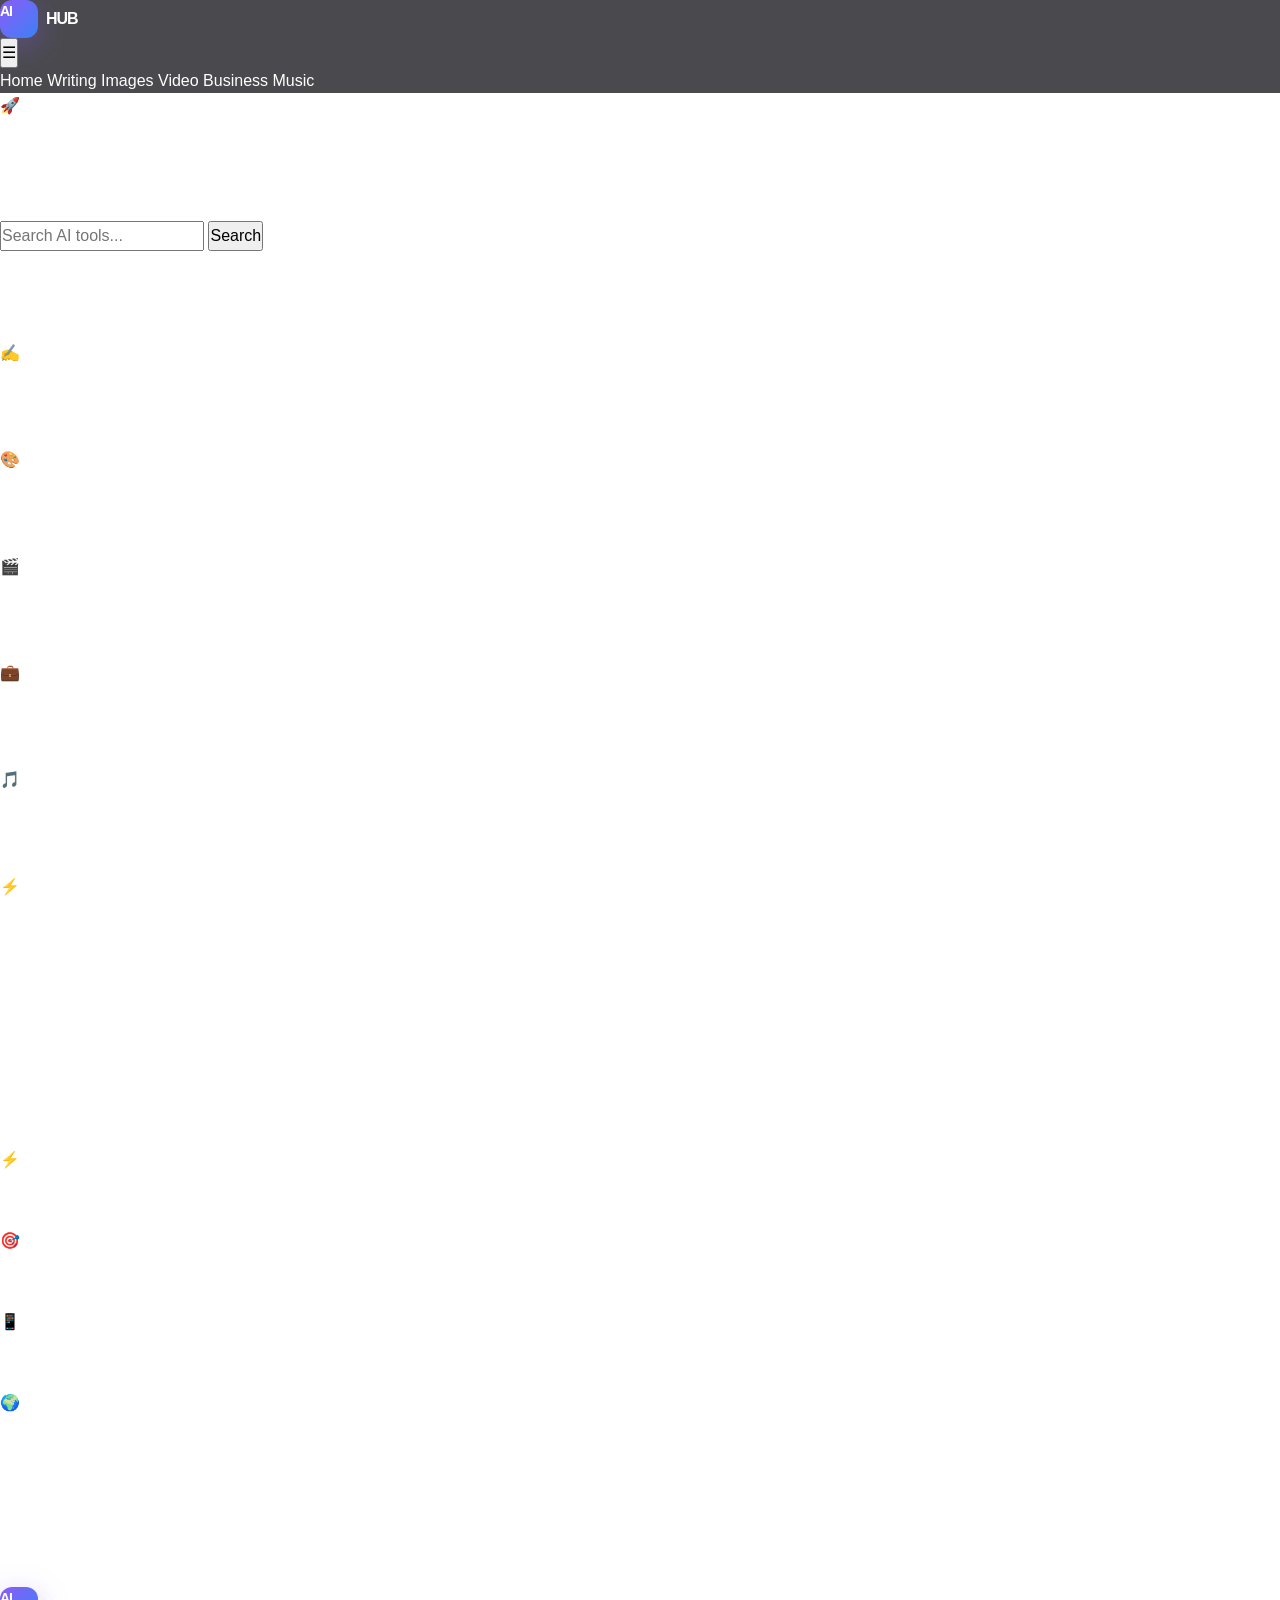
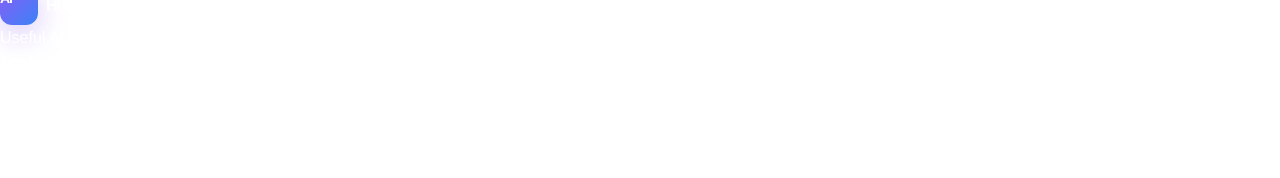
<file: index.html>
<!DOCTYPE html>
<html lang="en">
<head>
<meta charset="UTF-8">
<meta name="viewport" content="width=device-width, initial-scale=1.0">

<title>AIHUB - AI Tools for Everyone</title>

<meta name="description" content="AIHUB brings useful AI tools for writing, images, video, business and music together in one place.">
<meta name="keywords" content="AI tools, artificial intelligence, AI writing, AI image, AI video, AI business, AI music">

<link rel="canonical" href="https://aihubbb.github.io/AIHUB/">
<link rel="icon" href="favicon.svg">
<link rel="stylesheet" href="style.css">

<meta property="og:title" content="AIHUB - AI Tools">
<meta property="og:description" content="Discover useful AI tools in one place.">
<meta property="og:type" content="website">
<meta property="og:url" content="https://aihubbb.github.io/AIHUB/">

<script async src="https://www.googletagmanager.com/gtag/js?id=G-LG88MPD4NY"></script>
<script>
window.dataLayer = window.dataLayer || [];
function gtag(){dataLayer.push(arguments);}
gtag('js', new Date());
gtag('config', 'G-LG88MPD4NY');
</script>
</head>

<body>

<header class="navbar">

<a href="index.html" class="logo">
<span>AI</span>HUB
</a>

<button class="menu-btn" onclick="toggleMenu()">☰</button>

<nav id="navMenu">
<a class="active" href="index.html">Home</a>
<a href="writing.html">Writing</a>
<a href="image.html">Images</a>
<a href="video.html">Video</a>
<a href="business.html">Business</a>
<a href="music.html">Music</a>
</nav>

</header>

<main>

<section class="hero">

<div class="hero-badge">🚀 Your AI Toolbox</div>

<h1>
Everything AI.<br>
<span>One Powerful Hub.</span>
</h1>

<p>
Discover useful AI tools for writing, images, videos, business,
music and productivity.
</p>

<div class="search-box">

<input
id="siteSearch"
type="text"
placeholder="Search AI tools..."
onkeyup="searchTools()"
>

<button onclick="searchTools()">Search</button>

</div>

</section>


<section class="section">

<div class="section-heading">
<p class="small-title">EXPLORE</p>
<h2>AI Tools</h2>
<p>Choose a category and start creating.</p>
</div>


<div class="tools-grid" id="toolsGrid">

<a href="writing.html" class="tool-card" data-search="writing text article copy">
<div class="tool-icon purple">✍️</div>
<h3>AI Writing</h3>
<p>Write, rewrite, improve and organize your text.</p>
<span>Explore →</span>
</a>


<a href="image.html" class="tool-card" data-search="image photo picture art design">
<div class="tool-icon blue">🎨</div>
<h3>AI Images</h3>
<p>Create image ideas and powerful AI prompts.</p>
<span>Explore →</span>
</a>


<a href="video.html" class="tool-card" data-search="video film youtube content">
<div class="tool-icon pink">🎬</div>
<h3>AI Video</h3>
<p>Create video ideas, scripts and concepts.</p>
<span>Explore →</span>
</a>


<a href="business.html" class="tool-card" data-search="business marketing startup company money">
<div class="tool-icon green">💼</div>
<h3>AI Business</h3>
<p>Business ideas, marketing and productivity tools.</p>
<span>Explore →</span>
</a>


<a href="music.html" class="tool-card" data-search="music song audio beat">
<div class="tool-icon orange">🎵</div>
<h3>AI Music</h3>
<p>Generate song concepts, lyrics ideas and music prompts.</p>
<span>Explore →</span>
</a>


<div class="tool-card coming-soon">

<div class="tool-icon cyan">⚡</div>

<h3>More Tools</h3>

<p>
More AI utilities are coming soon.
</p>

<span>Coming Soon</span>

</div>

</div>

</section>


<section class="stats-section">

<div class="stats">

<div>
<strong>5+</strong>
<span>Categories</span>
</div>

<div>
<strong>24/7</strong>
<span>Available</span>
</div>

<div>
<strong>100%</strong>
<span>Web Based</span>
</div>

</div>

</section>


<section class="section">

<div class="section-heading">

<p class="small-title">WHY AIHUB</p>

<h2>Simple. Fast. Useful.</h2>

<p>
Everything you need to explore AI without jumping between dozens of websites.
</p>

</div>


<div class="features-grid">

<div class="feature-card">
<div>⚡</div>
<h3>Fast</h3>
<p>Simple interfaces designed to help you get started quickly.</p>
</div>

<div class="feature-card">
<div>🎯</div>
<h3>Useful</h3>
<p>Tools and ideas focused on real everyday tasks.</p>
</div>

<div class="feature-card">
<div>📱</div>
<h3>Responsive</h3>
<p>Use AIHUB comfortably on desktop, tablet or phone.</p>
</div>

<div class="feature-card">
<div>🌍</div>
<h3>One Place</h3>
<p>Different AI categories organized in one clean website.</p>
</div>

</div>

</section>


<section class="cta">

<div>

<p class="small-title">START NOW</p>

<h2>Explore the world of AI.</h2>

<p>
Find your next AI tool and start creating.
</p>

<a href="writing.html" class="primary-btn">
Explore Tools →
</a>

</div>

</section>

</main>


<footer>

<div class="footer-main">

<div>
<a href="index.html" class="logo">
<span>AI</span>HUB
</a>

<p>
Useful AI tools in one place.
</p>
</div>


<div class="footer-links">

<div>
<h4>Tools</h4>
<a href="writing.html">Writing</a>
<a href="image.html">Images</a>
<a href="video.html">Video</a>
<a href="business.html">Business</a>
<a href="music.html">Music</a>
</div>

<div>
<h4>AIHUB</h4>
<a href="about.html">About</a>
<a href="contact.html">Contact</a>
<a href="privacy.html">Privacy</a>
<a href="terms.html">Terms</a>
</div>

</div>

</div>

<div class="footer-bottom">
© 2026 AIHUB. All rights reserved.
</div>

</footer>

<script src="script.js"></script>

</body>
</html>
</file>
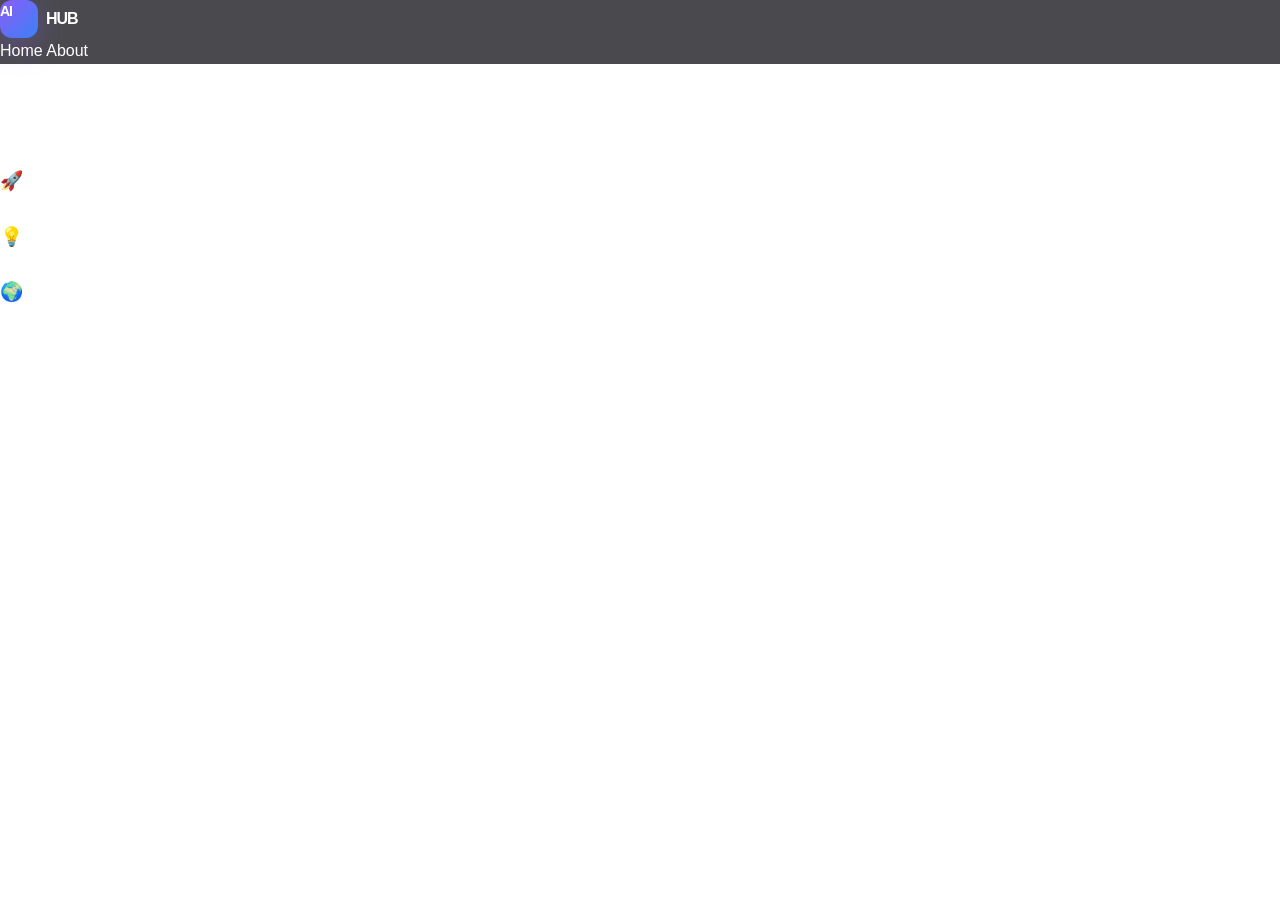
<file: about.html>
<!DOCTYPE html>
<html lang="en">
<head>

<meta charset="UTF-8">
<meta name="viewport" content="width=device-width,initial-scale=1">

<title>About AIHUB</title>

<meta name="description" content="Learn more about AIHUB.">

<link rel="icon" href="favicon.svg">
<link rel="stylesheet" href="style.css">

</head>

<body>

<header class="navbar">

<a href="index.html" class="logo">
<span>AI</span>HUB
</a>

<nav>
<a href="index.html">Home</a>
<a href="about.html" class="active">About</a>
</nav>

</header>


<main class="page">

<div class="page-header">

<p class="small-title">ABOUT</p>

<h1>About AIHUB</h1>

<p>
A simple place to discover useful AI tools.
</p>

</div>


<div class="info-grid">

<div class="info-card">
<h3>🚀 Our Goal</h3>
<p>
Make AI easier to discover by organizing useful tools and ideas in one website.
</p>
</div>

<div class="info-card">
<h3>💡 Our Vision</h3>
<p>
Build a growing collection of helpful AI resources for creators, students, businesses and everyday users.
</p>
</div>

<div class="info-card">
<h3>🌍 AIHUB</h3>
<p>
AIHUB is continuously evolving with new categories, tools and resources.
</p>
</div>

</div>

</main>


<footer>

<div class="footer-bottom">
© 2026 AIHUB
</div>

</footer>

<script src="script.js"></script>

</body>
</html>
</file>
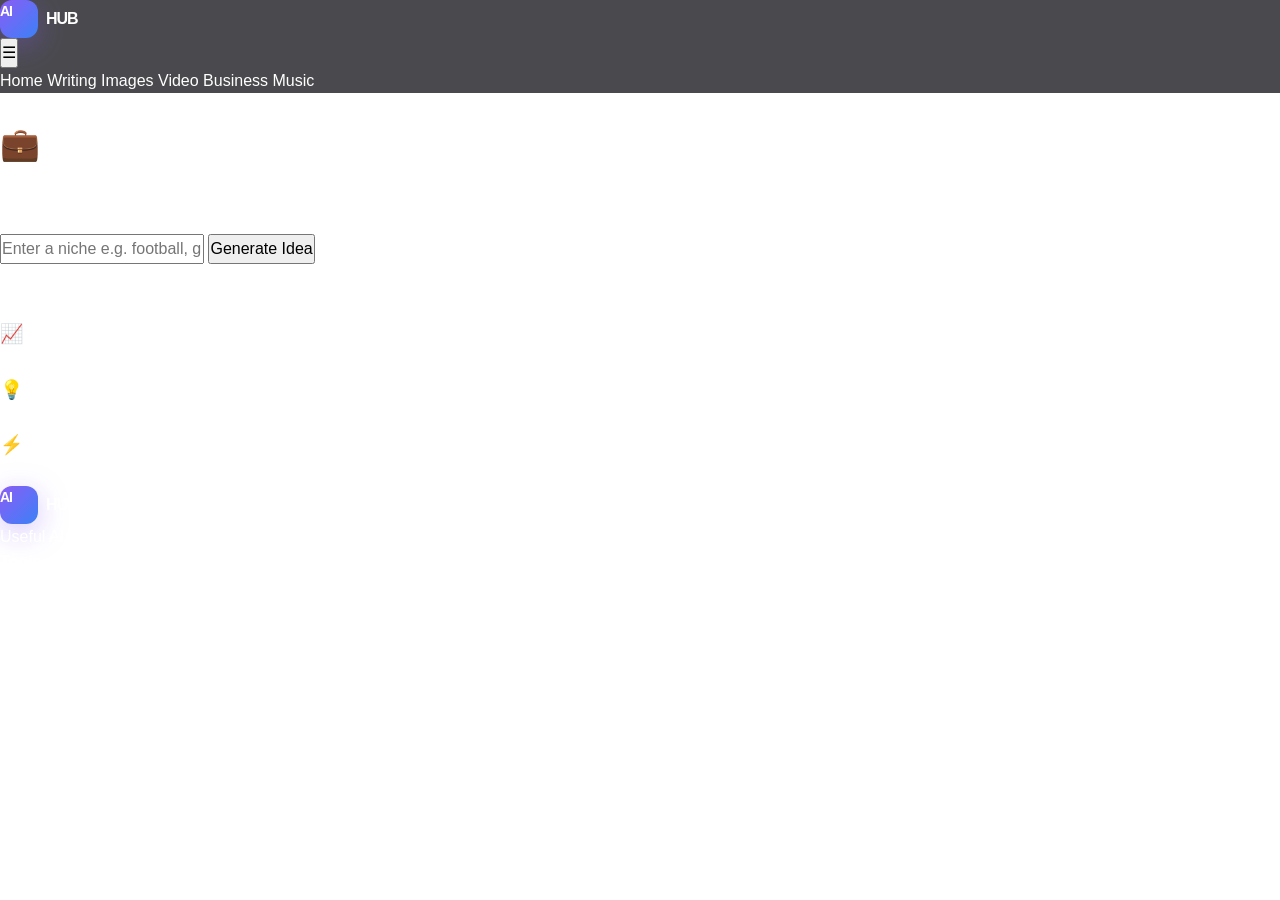
<file: business.html>
<!DOCTYPE html>
<html lang="en">
<head>

<meta charset="UTF-8">
<meta name="viewport" content="width=device-width,initial-scale=1">

<title>AI Business Tools - AIHUB</title>

<meta name="description" content="AI business ideas, marketing and productivity tools.">

<link rel="icon" href="favicon.svg">
<link rel="stylesheet" href="style.css">

</head>

<body>

<header class="navbar">

<a href="index.html" class="logo">
<span>AI</span>HUB
</a>

<button class="menu-btn" onclick="toggleMenu()">☰</button>

<nav id="navMenu">
<a href="index.html">Home</a>
<a href="writing.html">Writing</a>
<a href="image.html">Images</a>
<a href="video.html">Video</a>
<a class="active" href="business.html">Business</a>
<a href="music.html">Music</a>
</nav>

</header>


<main class="page">

<div class="page-header">

<p class="small-title">BUSINESS</p>

<h1>💼 AI Business</h1>

<p>
Generate business ideas and discover ways to use AI for productivity.
</p>

</div>


<div class="workspace">

<h2>Business Idea Generator</h2>

<input
id="businessTopic"
placeholder="Enter a niche e.g. football, gaming, fashion..."
>

<button
class="action-btn"
onclick="generateBusinessIdea()"
>
Generate Idea
</button>

<div id="businessOutput" class="output">
Your business idea will appear here.
</div>

</div>


<div class="info-grid" style="margin-top:30px;">

<div class="info-card">
<h3>📈 Marketing</h3>
<p>Create content ideas and marketing concepts for your project.</p>
</div>

<div class="info-card">
<h3>💡 Ideas</h3>
<p>Explore possible online business and digital product ideas.</p>
</div>

<div class="info-card">
<h3>⚡ Productivity</h3>
<p>Use AI concepts to simplify repetitive tasks.</p>
</div>

</div>

</main>


<footer>

<div class="footer-main">

<div>
<a href="index.html" class="logo"><span>AI</span>HUB</a>
<p>Useful AI tools in one place.</p>
</div>

<div class="footer-links">

<div>
<h4>Tools</h4>
<a href="writing.html">Writing</a>
<a href="image.html">Images</a>
<a href="video.html">Video</a>
<a href="business.html">Business</a>
<a href="music.html">Music</a>
</div>

</div>

</div>

<div class="footer-bottom">
© 2026 AIHUB
</div>

</footer>

<script src="script.js"></script>

</body>
</html>
</file>
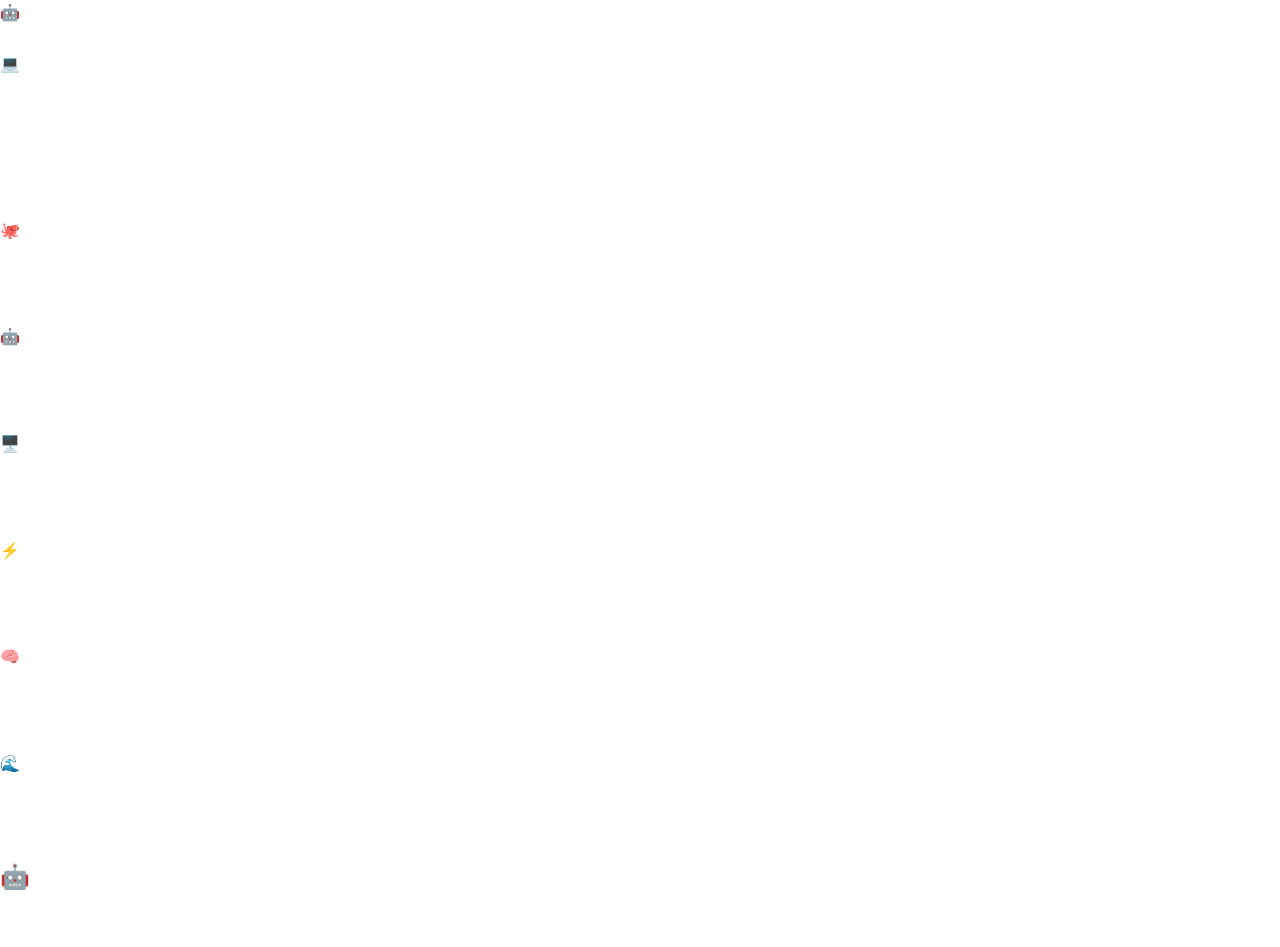
<file: coding.html>
<!DOCTYPE html>
<html lang="en">

<head>

    <meta charset="UTF-8">

    <meta
        name="viewport"
        content="width=device-width, initial-scale=1.0"
    >

    <title>Best AI Coding Tools 2026 | AIHUB</title>

    <meta
        name="description"
        content="Discover the best AI coding tools and AI programming assistants in 2026. Explore GitHub Copilot, ChatGPT, Cursor, Replit, Claude and Windsurf on AIHUB."
    >

    <meta
        name="keywords"
        content="AI coding tools, best AI coding tools, AI programming assistants, AI coding assistants, GitHub Copilot, ChatGPT, Cursor, Replit, Claude, Windsurf"
    >

    <meta
        name="robots"
        content="index, follow"
    >

    <meta
        name="author"
        content="AIHUB"
    >

    <link
        rel="canonical"
        href="https://aihubbb.github.io/AIHUB/coding.html"
    >

    <link
        rel="stylesheet"
        href="style.css"
    >

</head>


<body>


<nav>

    <div class="logo">
        🤖 AIHUB
    </div>

    <div class="nav-links">

        <a href="index.html">
            Home
        </a>

        <a href="index.html#categories">
            Categories
        </a>

        <a href="index.html#tools">
            Tools
        </a>

    </div>

</nav>


<header>

    <div class="badge">
        💻 AI CODING TOOLS
    </div>

    <h1>
        Best AI Coding Tools in 2026
    </h1>

    <p>
        Discover powerful AI coding assistants for programming,
        debugging, code generation and software development.
    </p>

</header>


<section>

    <h2>
        AI Coding and Programming Tools
    </h2>

    <p>
        Explore popular AI coding tools that can help developers
        write code, understand projects, fix errors and build
        software faster.
    </p>


    <div class="tools-grid">


        <div class="tool-card">

            <div class="tool-icon">
                🐙
            </div>

            <h3>
                GitHub Copilot
            </h3>

            <p>
                AI coding assistant that helps developers
                write, complete and understand code.
            </p>

            <a
                href="tool.html?tool=GitHub Copilot"
                class="try-button"
            >
                View Tool →
            </a>

        </div>


        <div class="tool-card">

            <div class="tool-icon">
                🤖
            </div>

            <h3>
                ChatGPT
            </h3>

            <p>
                AI assistant for programming, code generation,
                debugging, explanations and technical questions.
            </p>

            <a
                href="tool.html?tool=ChatGPT"
                class="try-button"
            >
                View Tool →
            </a>

        </div>


        <div class="tool-card">

            <div class="tool-icon">
                🖥️
            </div>

            <h3>
                Cursor
            </h3>

            <p>
                AI-powered code editor designed to help developers
                write, edit and understand software projects.
            </p>

            <a
                href="tool.html?tool=Cursor"
                class="try-button"
            >
                View Tool →
            </a>

        </div>


        <div class="tool-card">

            <div class="tool-icon">
                ⚡
            </div>

            <h3>
                Replit
            </h3>

            <p>
                Online development platform with AI tools
                for creating and building software projects.
            </p>

            <a
                href="tool.html?tool=Replit"
                class="try-button"
            >
                View Tool →
            </a>

        </div>


        <div class="tool-card">

            <div class="tool-icon">
                🧠
            </div>

            <h3>
                Claude
            </h3>

            <p>
                AI assistant that can help with programming,
                code analysis, debugging and software development.
            </p>

            <a
                href="tool.html?tool=Claude"
                class="try-button"
            >
                View Tool →
            </a>

        </div>


        <div class="tool-card">

            <div class="tool-icon">
                🌊
            </div>

            <h3>
                Windsurf
            </h3>

            <p>
                AI-powered development environment designed
                to assist developers with coding and software projects.
            </p>

            <a
                href="tool.html?tool=Windsurf"
                class="try-button"
            >
                View Tool →
            </a>

        </div>


    </div>

</section>


<footer>

    <h2>
        🤖 AIHUB
    </h2>

    <p>
        Discover the best AI tools in one place.
    </p>

    <p>
        © 2026 AIHUB
    </p>

</footer>


</body>

</html>
</file>
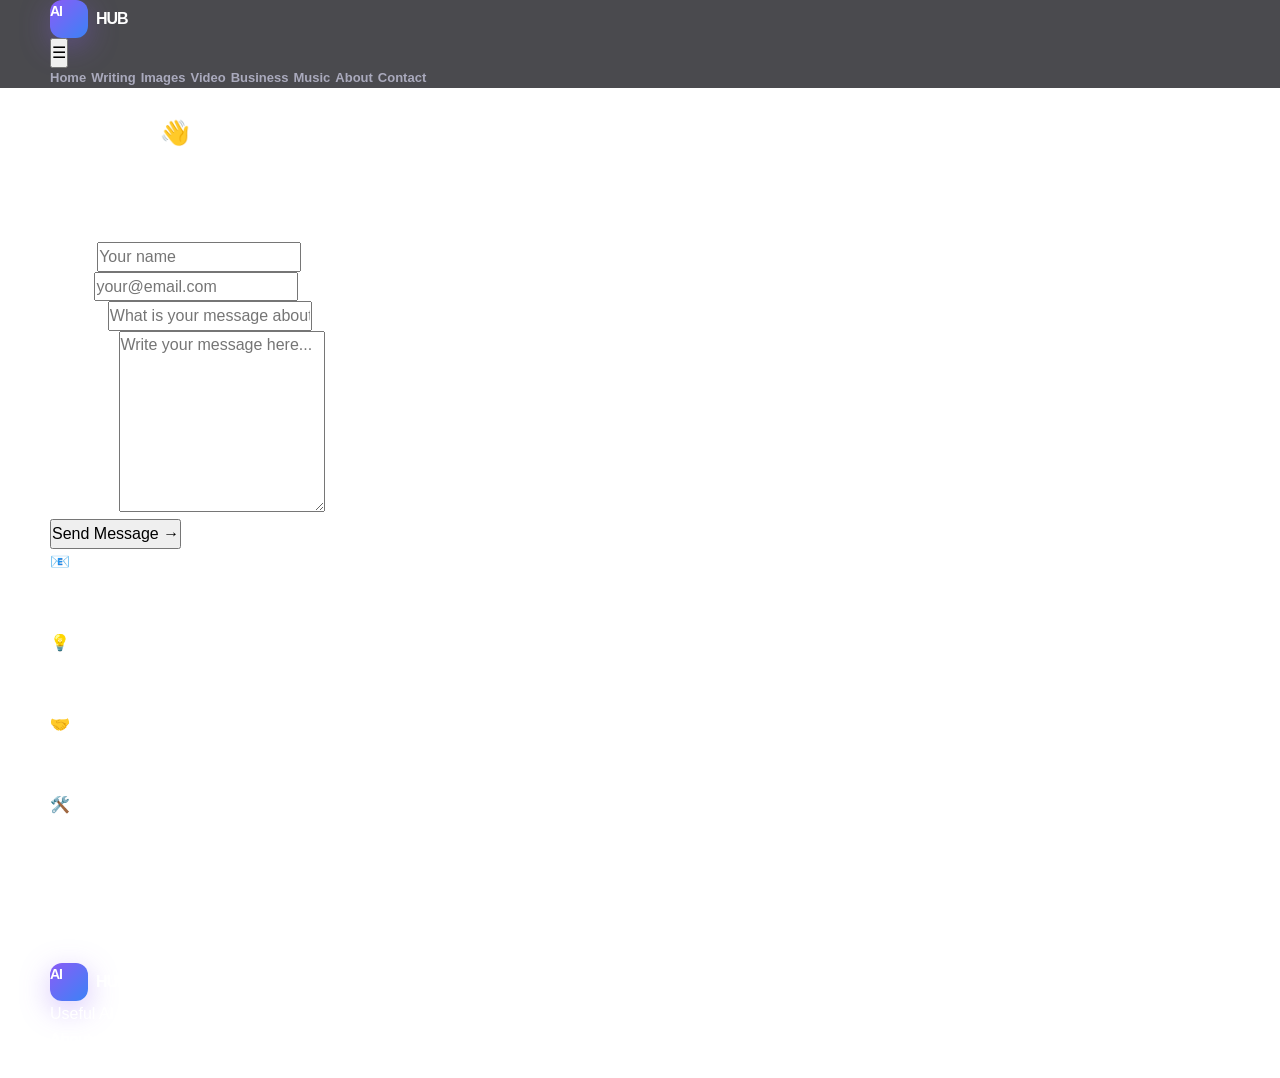
<file: contact.html>
<!DOCTYPE html>
<html lang="en">
<head>
  <meta charset="UTF-8">
  <meta name="viewport" content="width=device-width, initial-scale=1.0">

  <title>Contact AIHUB</title>
  <meta name="description" content="Contact AIHUB for questions, suggestions, feedback and partnerships.">

  <link rel="icon" href="favicon.svg">
  <link rel="stylesheet" href="style.css">

  <!-- Google Analytics -->
  <script async src="https://www.googletagmanager.com/gtag/js?id=G-LG88MPD4NY"></script>
  <script>
    window.dataLayer = window.dataLayer || [];
    function gtag(){dataLayer.push(arguments);}
    gtag('js', new Date());
    gtag('config', 'G-LG88MPD4NY');
  </script>
</head>

<body>

  <!-- NAVBAR -->
  <header class="navbar">
    <div class="container nav-inner">

      <a href="index.html" class="logo">
        <span>AI</span>HUB
      </a>

      <button class="menu-toggle" onclick="toggleMenu()" aria-label="Open menu">
        ☰
      </button>

      <nav id="mainNav">
        <a href="index.html">Home</a>
        <a href="writing.html">Writing</a>
        <a href="image.html">Images</a>
        <a href="video.html">Video</a>
        <a href="business.html">Business</a>
        <a href="music.html">Music</a>
        <a href="about.html">About</a>
        <a href="contact.html" class="active">Contact</a>
      </nav>

    </div>
  </header>


  <!-- HERO -->
  <main>

    <section class="page-hero">
      <div class="container">

        <span class="badge">CONTACT AIHUB</span>

        <h1>Let's talk 👋</h1>

        <p>
          Have a question, suggestion, problem or partnership idea?
          Send us a message.
        </p>

      </div>
    </section>


    <!-- CONTACT SECTION -->
    <section class="section">

      <div class="container">

        <div class="contact-grid">

          <!-- FORM -->
          <div class="workspace-card">

            <h2>Send us a message</h2>

            <p class="muted">
              Fill in the form below and your email app will open with
              your message ready to send.
            </p>

            <form
              class="contact-form"
              action="mailto:jameleddinebenhassine12@gmail.com"
              method="post"
              enctype="text/plain"
            >

              <div class="form-group">
                <label for="name">Name</label>

                <input
                  type="text"
                  id="name"
                  name="Name"
                  placeholder="Your name"
                  required
                >
              </div>


              <div class="form-group">
                <label for="email">Email</label>

                <input
                  type="email"
                  id="email"
                  name="Email"
                  placeholder="your@email.com"
                  required
                >
              </div>


              <div class="form-group">
                <label for="subject">Subject</label>

                <input
                  type="text"
                  id="subject"
                  name="Subject"
                  placeholder="What is your message about?"
                  required
                >
              </div>


              <div class="form-group">
                <label for="message">Message</label>

                <textarea
                  id="message"
                  name="Message"
                  rows="7"
                  placeholder="Write your message here..."
                  required
                ></textarea>
              </div>


              <button type="submit" class="btn btn-primary">
                Send Message →
              </button>

            </form>

          </div>


          <!-- INFO -->
          <div>

            <div class="info-card">

              <div class="info-icon">📧</div>

              <h3>Email</h3>

              <p>
                jameleddinebenhassine12@gmail.com
              </p>

            </div>


            <div class="info-card">

              <div class="info-icon">💡</div>

              <h3>Suggestions</h3>

              <p>
                Have an idea for a new AI tool?
                Tell us what you would like to see on AIHUB.
              </p>

            </div>


            <div class="info-card">

              <div class="info-icon">🤝</div>

              <h3>Partnerships</h3>

              <p>
                Interested in partnerships, collaborations
                or affiliate opportunities?
                Contact us by email.
              </p>

            </div>


            <div class="info-card">

              <div class="info-icon">🛠️</div>

              <h3>Technical Support</h3>

              <p>
                If something doesn't work correctly,
                tell us which page or tool is causing the problem.
              </p>

            </div>

          </div>

        </div>

      </div>

    </section>


    <!-- CTA -->
    <section class="section">

      <div class="container">

        <div class="cta-box">

          <h2>Explore AIHUB</h2>

          <p>
            Discover useful AI tools for writing, images,
            video, business and music.
          </p>

          <a href="index.html" class="btn btn-primary">
            Explore Tools →
          </a>

        </div>

      </div>

    </section>

  </main>


  <!-- FOOTER -->
  <footer class="footer">

    <div class="container footer-inner">

      <div>
        <a href="index.html" class="logo">
          <span>AI</span>HUB
        </a>

        <p>
          Useful AI tools in one place.
        </p>
      </div>


      <div class="footer-links">

        <a href="about.html">About</a>

        <a href="contact.html">Contact</a>

        <a href="privacy.html">Privacy</a>

        <a href="terms.html">Terms</a>

      </div>

    </div>


    <div class="container footer-bottom">

      <p>
        © 2026 AIHUB. All rights reserved.
      </p>

    </div>

  </footer>


  <script src="script.js"></script>

</body>
</html>
</file>
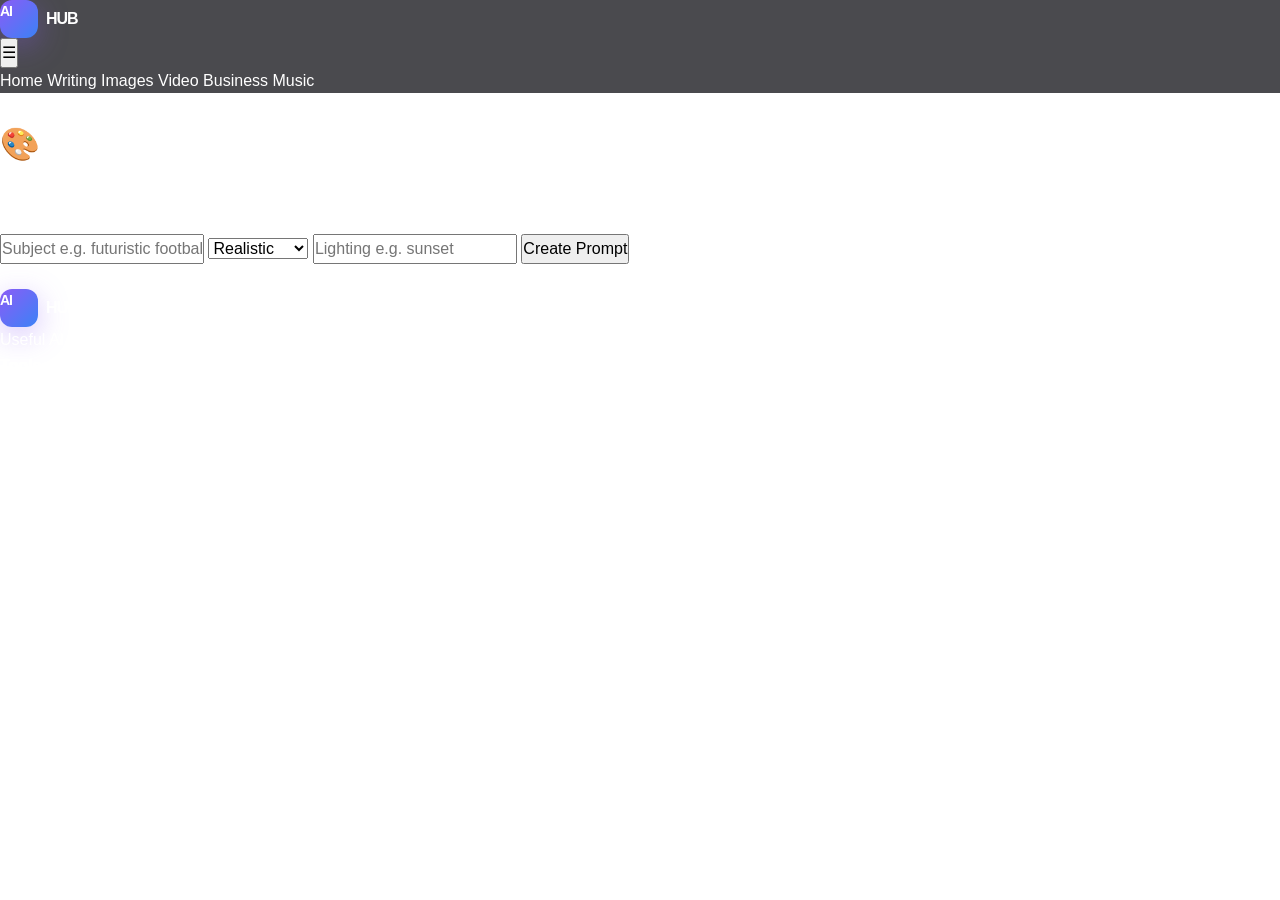
<file: image.html>
<!DOCTYPE html>
<html lang="en">
<head>

<meta charset="UTF-8">
<meta name="viewport" content="width=device-width,initial-scale=1">

<title>AI Image Tools - AIHUB</title>

<meta name="description" content="Create better AI image prompts with AIHUB.">

<link rel="icon" href="favicon.svg">
<link rel="stylesheet" href="style.css">

</head>

<body>

<header class="navbar">

<a href="index.html" class="logo">
<span>AI</span>HUB
</a>

<button class="menu-btn" onclick="toggleMenu()">☰</button>

<nav id="navMenu">
<a href="index.html">Home</a>
<a href="writing.html">Writing</a>
<a class="active" href="image.html">Images</a>
<a href="video.html">Video</a>
<a href="business.html">Business</a>
<a href="music.html">Music</a>
</nav>

</header>


<main class="page">

<div class="page-header">

<p class="small-title">IMAGE</p>

<h1>🎨 AI Images</h1>

<p>
Build creative prompts for AI image generators.
</p>

</div>


<div class="workspace">

<h2>Image Prompt Builder</h2>

<input
id="imageSubject"
placeholder="Subject e.g. futuristic football stadium"
>

<select id="imageStyle">

<option>Realistic</option>
<option>Cinematic</option>
<option>Anime</option>
<option>3D Render</option>
<option>Digital Art</option>
<option>Fantasy</option>

</select>

<input
id="imageLighting"
placeholder="Lighting e.g. sunset"
>

<button
class="action-btn"
onclick="generateImagePrompt()"
>
Create Prompt
</button>

<div id="imageOutput" class="output">
Your image prompt will appear here.
</div>

</div>

</main>


<footer>

<div class="footer-main">

<div>
<a href="index.html" class="logo"><span>AI</span>HUB</a>
<p>Useful AI tools in one place.</p>
</div>

<div class="footer-links">

<div>
<h4>Tools</h4>
<a href="writing.html">Writing</a>
<a href="image.html">Images</a>
<a href="video.html">Video</a>
<a href="business.html">Business</a>
<a href="music.html">Music</a>
</div>

</div>

</div>

<div class="footer-bottom">
© 2026 AIHUB
</div>

</footer>

<script src="script.js"></script>

</body>
</html>
</file>
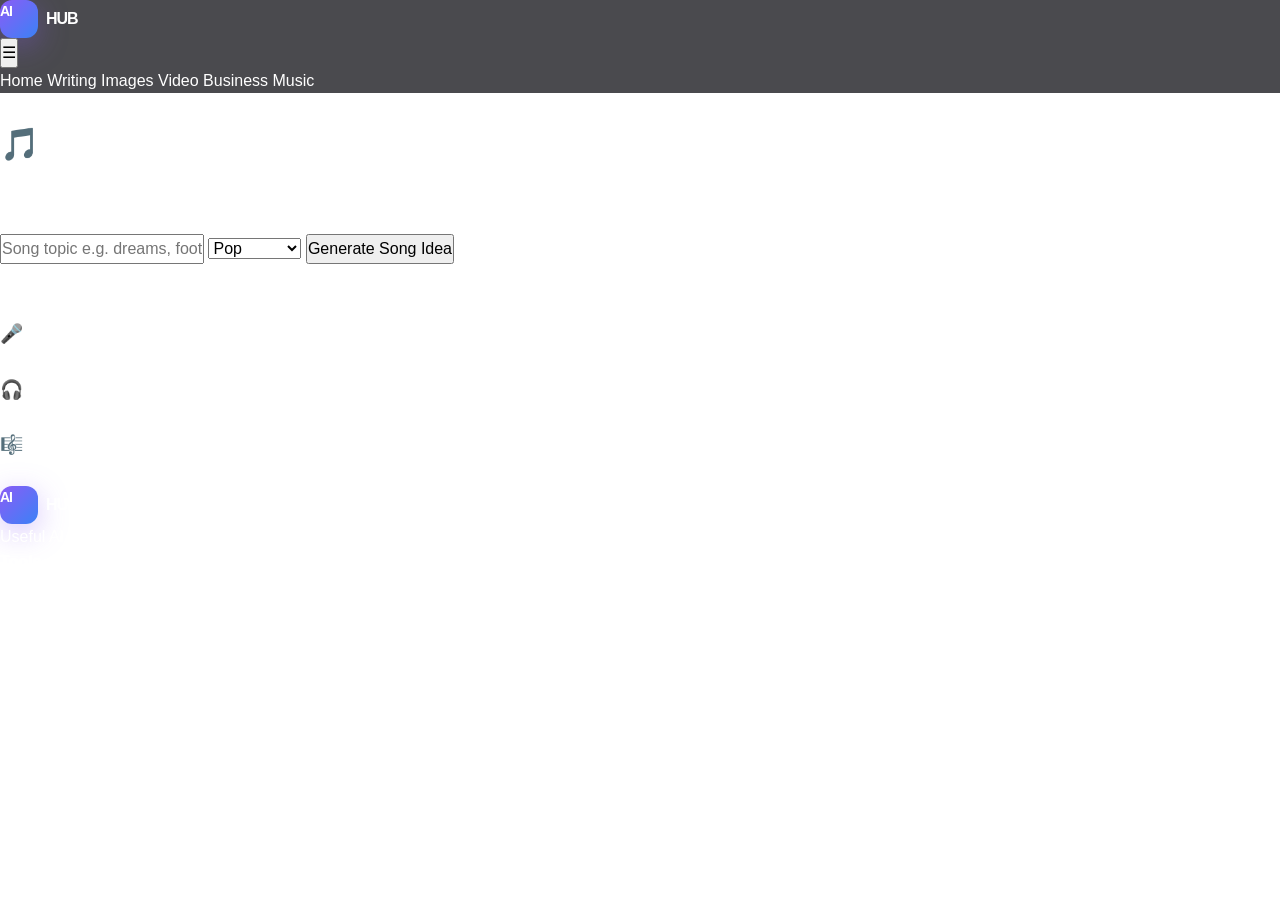
<file: music.html>
<!DOCTYPE html>
<html lang="en">
<head>

<meta charset="UTF-8">
<meta name="viewport" content="width=device-width,initial-scale=1">

<title>AI Music Tools - AIHUB</title>

<meta name="description" content="AI music ideas, song concepts and creative prompts.">

<link rel="icon" href="favicon.svg">
<link rel="stylesheet" href="style.css">

</head>

<body>

<header class="navbar">

<a href="index.html" class="logo">
<span>AI</span>HUB
</a>

<button class="menu-btn" onclick="toggleMenu()">☰</button>

<nav id="navMenu">
<a href="index.html">Home</a>
<a href="writing.html">Writing</a>
<a href="image.html">Images</a>
<a href="video.html">Video</a>
<a href="business.html">Business</a>
<a class="active" href="music.html">Music</a>
</nav>

</header>


<main class="page">

<div class="page-header">

<p class="small-title">MUSIC</p>

<h1>🎵 AI Music</h1>

<p>
Create song concepts and music ideas.
</p>

</div>


<div class="workspace">

<h2>Song Idea Generator</h2>

<input
id="musicTopic"
placeholder="Song topic e.g. dreams, football, friendship..."
>

<select id="musicGenre">

<option>Pop</option>
<option>Hip Hop</option>
<option>Rap</option>
<option>Rock</option>
<option>Electronic</option>
<option>R&B</option>
<option>Lo-fi</option>

</select>

<button
class="action-btn"
onclick="generateMusicIdea()"
>
Generate Song Idea
</button>

<div id="musicOutput" class="output">
Your music concept will appear here.
</div>

</div>


<div class="info-grid" style="margin-top:30px;">

<div class="info-card">
<h3>🎤 Song Concepts</h3>
<p>Create themes and concepts for new songs.</p>
</div>

<div class="info-card">
<h3>🎧 Genres</h3>
<p>Explore different musical styles and moods.</p>
</div>

<div class="info-card">
<h3>🎼 Creativity</h3>
<p>Use AI-assisted ideas as inspiration for your own projects.</p>
</div>

</div>

</main>


<footer>

<div class="footer-main">

<div>
<a href="index.html" class="logo"><span>AI</span>HUB</a>
<p>Useful AI tools in one place.</p>
</div>

<div class="footer-links">

<div>
<h4>Tools</h4>
<a href="writing.html">Writing</a>
<a href="image.html">Images</a>
<a href="video.html">Video</a>
<a href="business.html">Business</a>
<a href="music.html">Music</a>
</div>

</div>

</div>

<div class="footer-bottom">
© 2026 AIHUB
</div>

</footer>

<script src="script.js"></script>

</body>
</html>
</file>
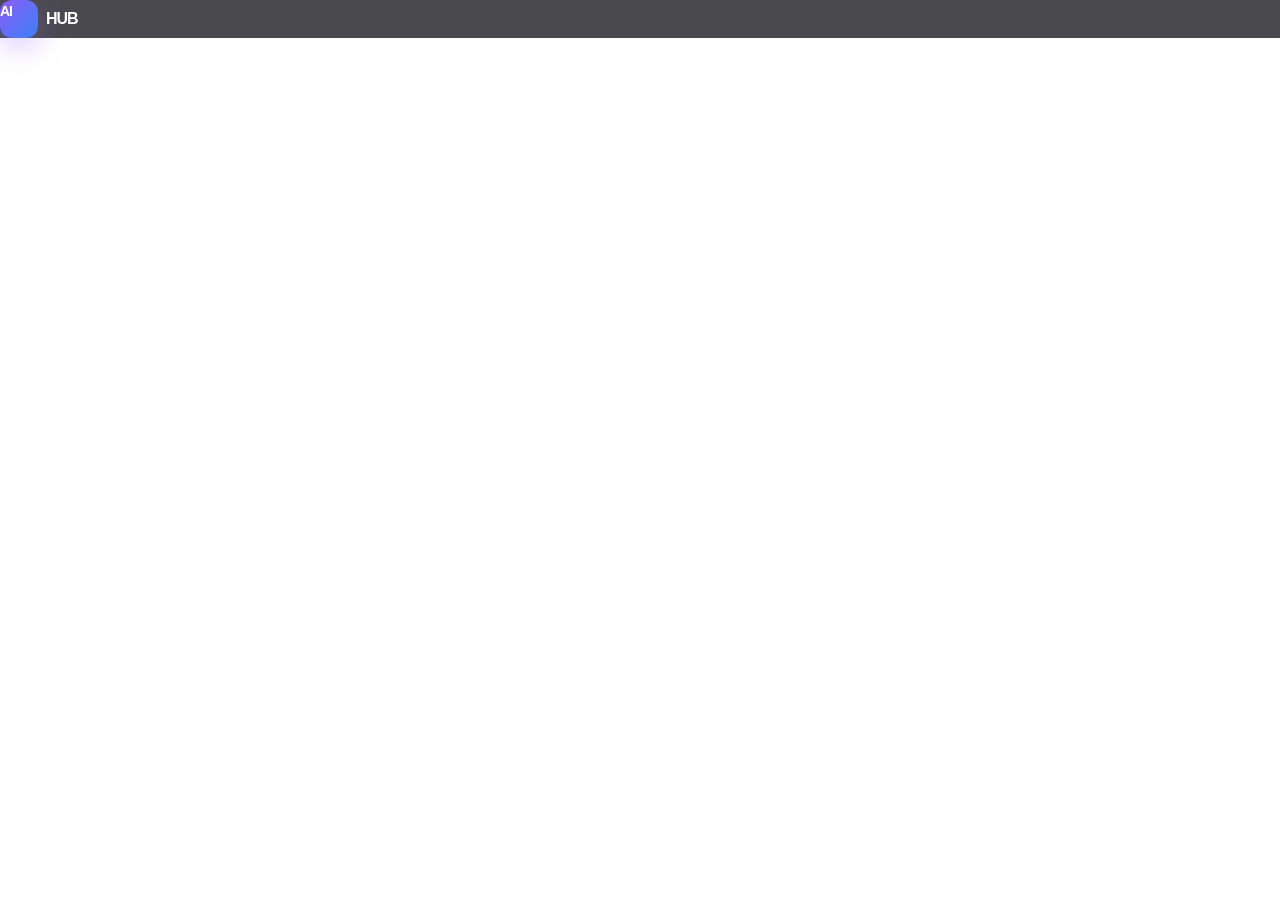
<file: privacy.html>
<!DOCTYPE html>
<html lang="en">
<head>

<meta charset="UTF-8">
<meta name="viewport" content="width=device-width,initial-scale=1">

<title>Privacy Policy - AIHUB</title>

<link rel="icon" href="favicon.svg">
<link rel="stylesheet" href="style.css">

</head>

<body>

<header class="navbar">

<a href="index.html" class="logo">
<span>AI</span>HUB
</a>

</header>


<main class="page">

<div class="page-header">
<p class="small-title">LEGAL</p>
<h1>Privacy Policy</h1>
</div>

<div class="workspace">

<h2>Privacy</h2>

<p>
AIHUB respects the privacy of its visitors.
</p>

<br>

<h2>Analytics</h2>

<p>
AIHUB may use Google Analytics to understand website traffic and improve the website.
</p>

<br>

<h2>Cookies</h2>

<p>
Third-party services may use cookies or similar technologies according to their own policies.
</p>

<br>

<h2>Contact</h2>

<p>
For privacy questions, please use the Contact page.
</p>

</div>

</main>


<footer>

<div class="footer-bottom">
© 2026 AIHUB
</div>

</footer>

</body>
</html>
</file>
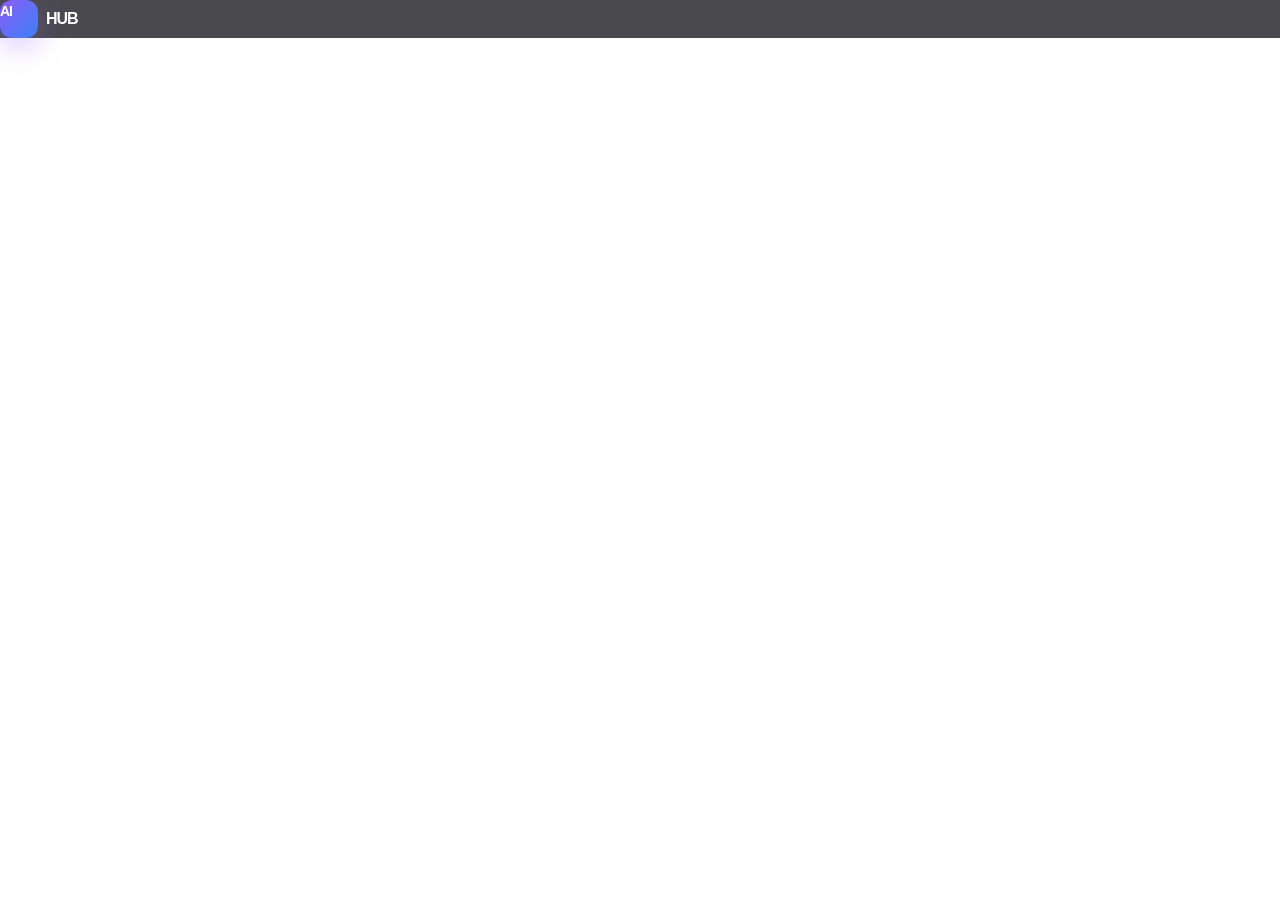
<file: terms.html>
<!DOCTYPE html>
<html lang="en">
<head>

<meta charset="UTF-8">
<meta name="viewport" content="width=device-width,initial-scale=1">

<title>Terms of Use - AIHUB</title>

<link rel="icon" href="favicon.svg">
<link rel="stylesheet" href="style.css">

</head>

<body>

<header class="navbar">

<a href="index.html" class="logo">
<span>AI</span>HUB
</a>

</header>


<main class="page">

<div class="page-header">

<p class="small-title">LEGAL</p>

<h1>Terms of Use</h1>

</div>


<div class="workspace">

<h2>Use of AIHUB</h2>

<p>
By using AIHUB, you agree to use the website responsibly.
</p>

<br>

<h2>Tools</h2>

<p>
AIHUB tools are provided for general informational and productivity purposes.
</p>

<br>

<h2>Third-Party Services</h2>

<p>
Some links and services may belong to third parties and may have their own terms.
</p>

<br>

<h2>Changes</h2>

<p>
AIHUB may update its website, tools and terms from time to time.
</p>

</div>

</main>


<footer>

<div class="footer-bottom">
© 2026 AIHUB
</div>

</footer>

</body>
</html>
</file>
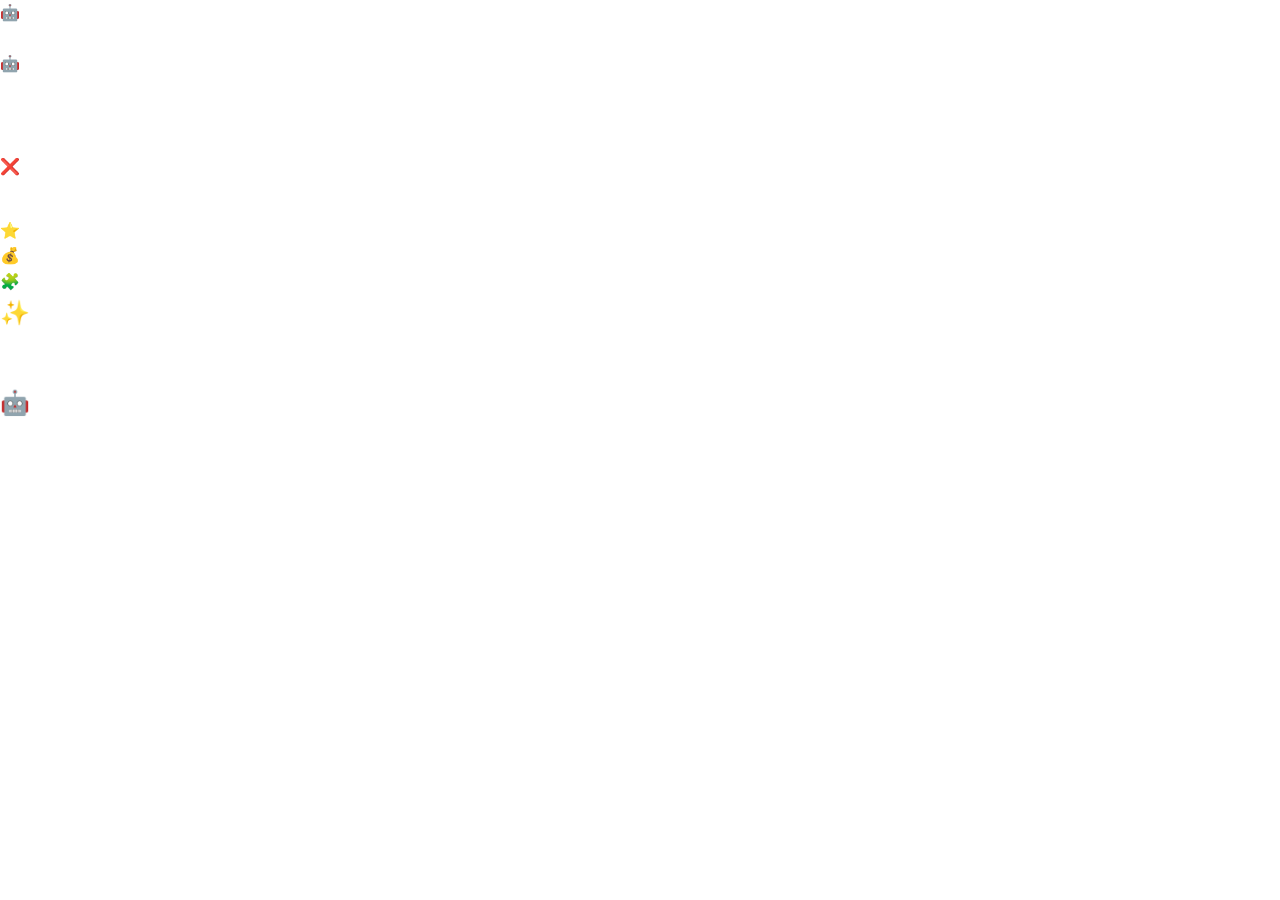
<file: tool.html>
<!DOCTYPE html>
<html lang="en">
<head>
    <meta charset="UTF-8">
    <meta name="viewport" content="width=device-width, initial-scale=1.0">

    <title>AIHUB - Tool Details</title>

    <link rel="stylesheet" href="style.css">
</head>

<body>

<nav>
    <div class="logo">🤖 AIHUB</div>

    <div class="nav-links">
        <a href="index.html">Home</a>
        <a href="index.html#categories">Categories</a>
        <a href="index.html#tools">Tools</a>
    </div>
</nav>


<header>

    <div class="badge">
        🤖 AI TOOL
    </div>

    <h1 id="toolTitle">
        AI Tool
    </h1>

    <p id="toolDescription">
        Discover this AI tool.
    </p>

</header>


<section>

    <div class="tool-details-card">

        <div
            class="big-tool-icon"
            id="toolIcon"
        >
            🤖
        </div>


        <h2 id="toolName">
            AI Tool
        </h2>


        <div class="tool-info">

            <div class="info-box">

                <span>
                    ⭐ Rating
                </span>

                <strong id="toolRating">
                    4.8
                </strong>

            </div>


            <div class="info-box">

                <span>
                    💰 Price
                </span>

                <strong id="toolPrice">
                    Free + Paid
                </strong>

            </div>


            <div class="info-box">

                <span>
                    🧩 Category
                </span>

                <strong id="toolCategory">
                    AI
                </strong>

            </div>

        </div>


        <div class="features">

            <h2>
                ✨ Features
            </h2>

            <ul id="toolFeatures">
            </ul>

        </div>


        <div class="details-buttons">

            <a
                id="tryToolButton"
                class="try-button big-button"
                href="#"
                target="_blank"
                rel="noopener noreferrer"
            >
                Try Tool →
            </a>


            <a
                href="index.html"
                class="back-button"
            >
                ← Back to AIHUB
            </a>

        </div>

    </div>

</section>


<footer>

    <h2>
        🤖 AIHUB
    </h2>

    <p>
        Discover the best AI tools in one place.
    </p>

    <p>
        © 2026 AIHUB
    </p>

</footer>


<script src="tool.js"></script>

</body>
</html>
</file>
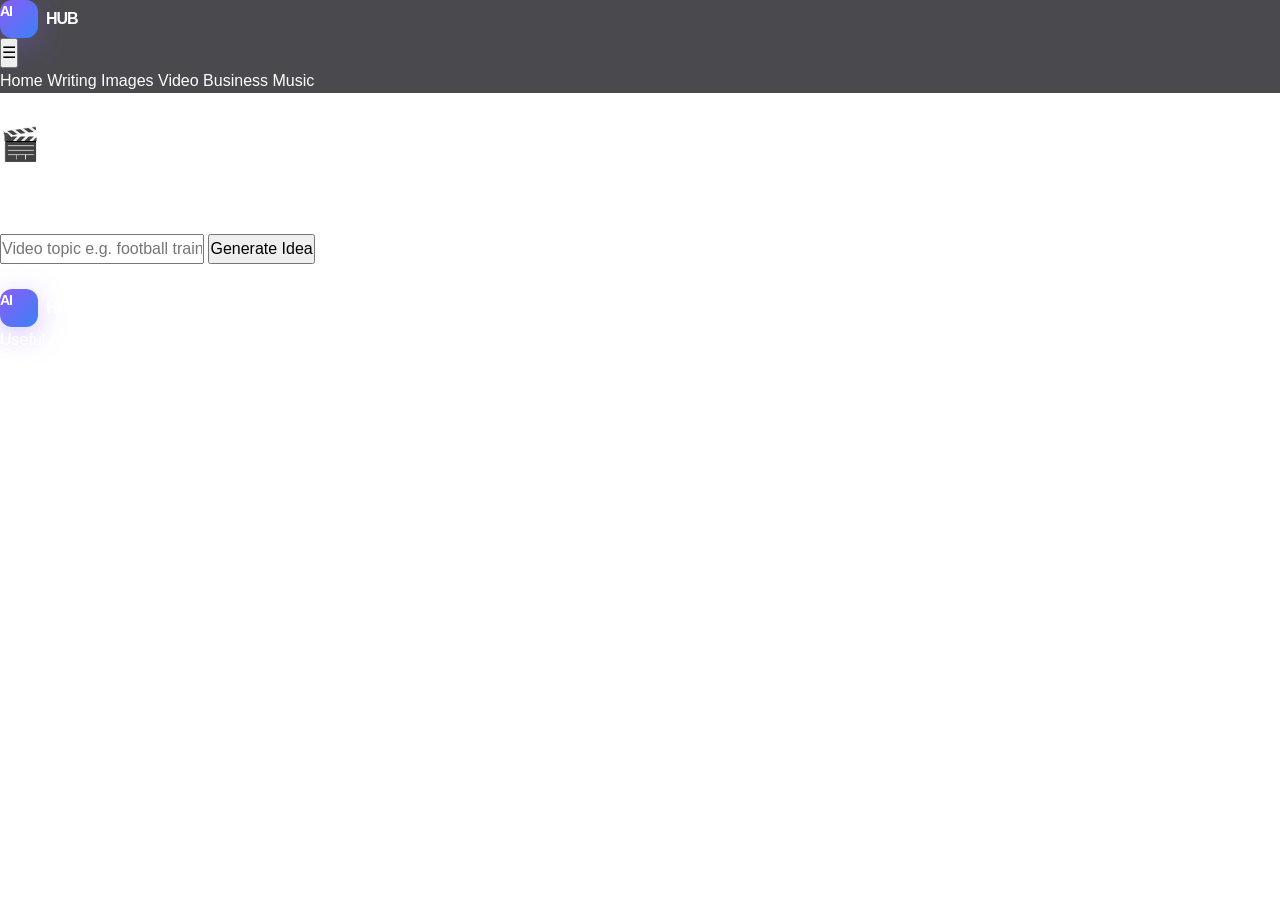
<file: video.html>
<!DOCTYPE html>
<html lang="en">
<head>

<meta charset="UTF-8">
<meta name="viewport" content="width=device-width,initial-scale=1">

<title>AI Video Tools - AIHUB</title>

<meta name="description" content="Create AI video ideas and scripts with AIHUB.">

<link rel="icon" href="favicon.svg">
<link rel="stylesheet" href="style.css">

</head>

<body>

<header class="navbar">

<a href="index.html" class="logo">
<span>AI</span>HUB
</a>

<button class="menu-btn" onclick="toggleMenu()">☰</button>

<nav id="navMenu">
<a href="index.html">Home</a>
<a href="writing.html">Writing</a>
<a href="image.html">Images</a>
<a class="active" href="video.html">Video</a>
<a href="business.html">Business</a>
<a href="music.html">Music</a>
</nav>

</header>


<main class="page">

<div class="page-header">

<p class="small-title">VIDEO</p>

<h1>🎬 AI Video</h1>

<p>
Generate video concepts and content ideas.
</p>

</div>


<div class="workspace">

<h2>Video Idea Generator</h2>

<input
id="videoTopic"
placeholder="Video topic e.g. football training"
>

<button
class="action-btn"
onclick="generateVideoIdea()"
>
Generate Idea
</button>

<div id="videoOutput" class="output">
Your video idea will appear here.
</div>

</div>

</main>


<footer>

<div class="footer-main">

<div>
<a href="index.html" class="logo"><span>AI</span>HUB</a>
<p>Useful AI tools in one place.</p>
</div>

<div class="footer-links">

<div>
<h4>Tools</h4>
<a href="writing.html">Writing</a>
<a href="image.html">Images</a>
<a href="video.html">Video</a>
<a href="business.html">Business</a>
<a href="music.html">Music</a>
</div>

</div>

</div>

<div class="footer-bottom">
© 2026 AIHUB
</div>

</footer>

<script src="script.js"></script>

</body>
</html>
</file>
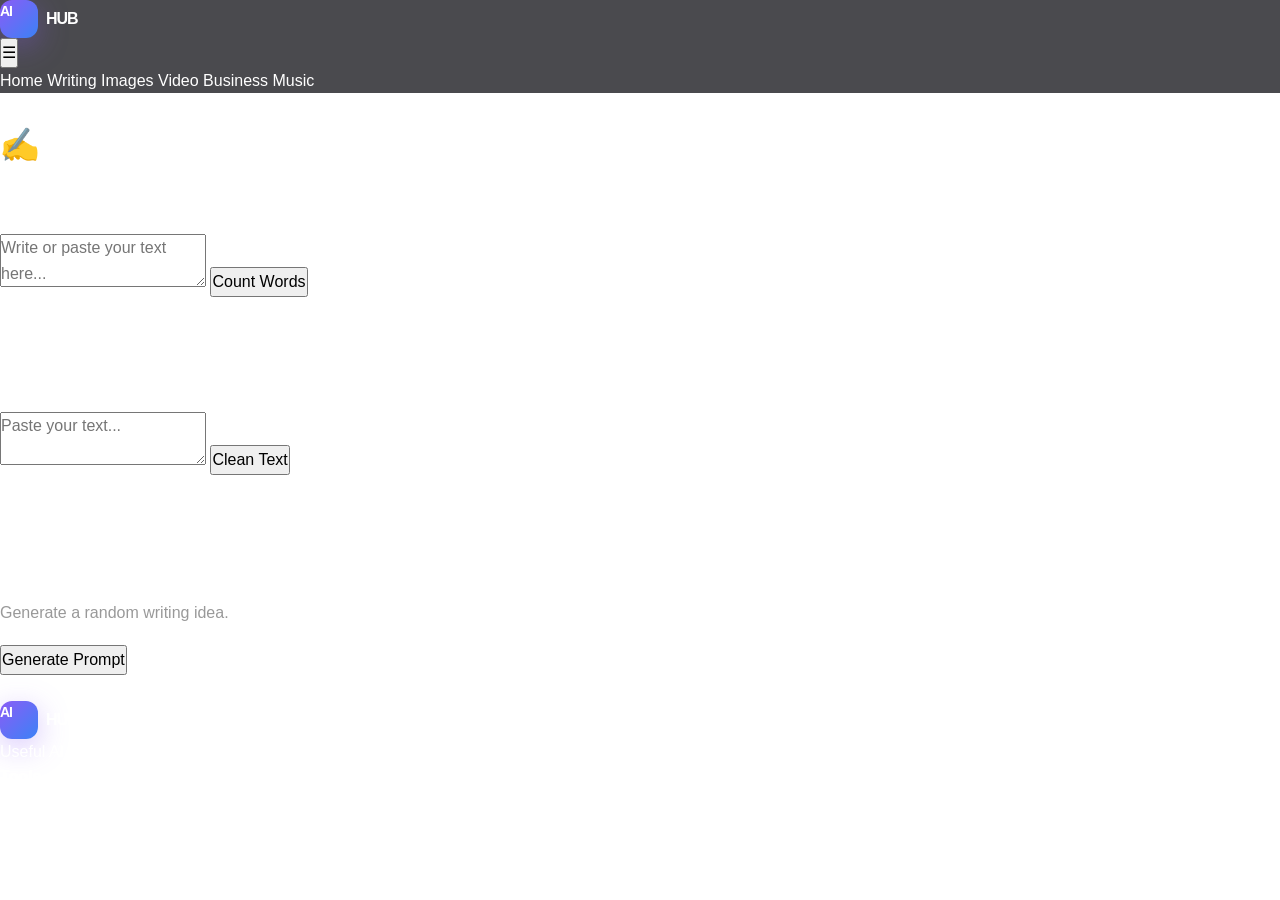
<file: writing.html>
<!DOCTYPE html>
<html lang="en">
<head>

<meta charset="UTF-8">
<meta name="viewport" content="width=device-width,initial-scale=1">

<title>AI Writing Tools - AIHUB</title>

<meta name="description" content="AI writing tools from AIHUB.">

<link rel="icon" href="favicon.svg">
<link rel="stylesheet" href="style.css">

</head>

<body>

<header class="navbar">

<a href="index.html" class="logo">
<span>AI</span>HUB
</a>

<button class="menu-btn" onclick="toggleMenu()">☰</button>

<nav id="navMenu">
<a href="index.html">Home</a>
<a class="active" href="writing.html">Writing</a>
<a href="image.html">Images</a>
<a href="video.html">Video</a>
<a href="business.html">Business</a>
<a href="music.html">Music</a>
</nav>

</header>


<main class="page">

<div class="page-header">

<p class="small-title">WRITING</p>

<h1>✍️ AI Writing</h1>

<p>
Useful tools for text, ideas and writing.
</p>

</div>


<div class="workspace">

<h2>Word Counter</h2>

<textarea
id="wordText"
placeholder="Write or paste your text here..."
></textarea>

<button class="action-btn" onclick="countWords()">
Count Words
</button>

<div id="wordOutput" class="output">
Your result will appear here.
</div>

</div>


<br><br>


<div class="workspace">

<h2>Text Cleaner</h2>

<textarea
id="cleanText"
placeholder="Paste your text..."
></textarea>

<button class="action-btn" onclick="cleanText()">
Clean Text
</button>

<div id="cleanOutput" class="output">
Your cleaned text will appear here.
</div>

</div>


<br><br>


<div class="workspace">

<h2>Writing Prompt</h2>

<p style="color:#999;margin:10px 0 20px;">
Generate a random writing idea.
</p>

<button class="action-btn" onclick="generateWritingPrompt()">
Generate Prompt
</button>

<div id="writingPrompt" class="output">
Your prompt will appear here.
</div>

</div>

</main>


<footer>

<div class="footer-main">

<div>
<a href="index.html" class="logo"><span>AI</span>HUB</a>
<p>Useful AI tools in one place.</p>
</div>

<div class="footer-links">

<div>
<h4>Tools</h4>
<a href="writing.html">Writing</a>
<a href="image.html">Images</a>
<a href="video.html">Video</a>
<a href="business.html">Business</a>
<a href="music.html">Music</a>
</div>

<div>
<h4>AIHUB</h4>
<a href="about.html">About</a>
<a href="contact.html">Contact</a>
</div>

</div>

</div>

<div class="footer-bottom">
© 2026 AIHUB
</div>

</footer>

<script src="script.js"></script>

</body>
</html>
</file>
<file: style.css>
/* =========================================================
AIHUB PRO DESIGN SYSTEM
========================================================= */

:root {
--bg: #05050b;
--bg2: #0a0a14;
--card: rgba(17, 17, 32, 0.72);
--card-solid: #111120;

```
--border: rgba(255,255,255,0.09);
--border-hover: rgba(139,92,246,0.55);

--text: #ffffff;
--muted: #9b9bb0;

--purple: #8b5cf6;
--purple-light: #a78bfa;
--blue: #3b82f6;
--pink: #ec4899;
--cyan: #06b6d4;
--green: #22c55e;

--shadow:
    0 25px 80px rgba(0,0,0,.35);

--radius: 22px;
```

}

/* =========================================================
RESET
========================================================= */

* {
  margin: 0;
  padding: 0;
  box-sizing: border-box;
  }

html {
scroll-behavior: smooth;
}

body {
font-family:
Inter,
-apple-system,
BlinkMacSystemFont,
"Segoe UI",
sans-serif;

```
background:
    radial-gradient(
        circle at 15% 10%,
        rgba(139,92,246,.13),
        transparent 30%
    ),
    radial-gradient(
        circle at 85% 20%,
        rgba(59,130,246,.10),
        transparent 30%
    ),
    radial-gradient(
        circle at 50% 100%,
        rgba(236,72,153,.07),
        transparent 30%
    ),
    var(--bg);

color: var(--text);
min-height: 100vh;
line-height: 1.6;
```

}

body::before {
content: "";
position: fixed;
inset: 0;

```
pointer-events: none;

background-image:
    linear-gradient(
        rgba(255,255,255,.018) 1px,
        transparent 1px
    ),
    linear-gradient(
        90deg,
        rgba(255,255,255,.018) 1px,
        transparent 1px
    );

background-size: 55px 55px;

mask-image: linear-gradient(
    to bottom,
    black,
    transparent 75%
);

z-index: -1;
```

}

a {
color: inherit;
text-decoration: none;
}

button,
input,
textarea,
select {
font: inherit;
}

/* =========================================================
CONTAINER
========================================================= */

.container {
width: min(1180px, calc(100% - 40px));
margin: 0 auto;
}

/* =========================================================
NAVBAR
========================================================= */

.navbar {
position: sticky;
top: 0;
z-index: 1000;

```
border-bottom: 1px solid rgba(255,255,255,.07);

background:
    rgba(5,5,11,.72);

backdrop-filter: blur(22px);
-webkit-backdrop-filter: blur(22px);
```

}

.nav-inner {
min-height: 76px;

```
display: flex;
align-items: center;
justify-content: space-between;

gap: 25px;
```

}

.logo {
display: flex;
align-items: center;
gap: 8px;

```
font-size: 23px;
font-weight: 900;
letter-spacing: -1px;
```

}

.logo span {
width: 38px;
height: 38px;

```
display: grid;
place-items: center;

border-radius: 12px;

background:
    linear-gradient(
        135deg,
        var(--purple),
        var(--blue)
    );

box-shadow:
    0 8px 30px rgba(139,92,246,.35);

font-size: 14px;
```

}

#mainNav {
display: flex;
align-items: center;
gap: 5px;
}

#mainNav a {
position: relative;

```
padding: 9px 12px;

border-radius: 10px;

color: #aaaabd;

font-size: 13px;
font-weight: 600;

transition: .25s ease;
```

}

#mainNav a:hover {
color: white;
background: rgba(25
</file>
